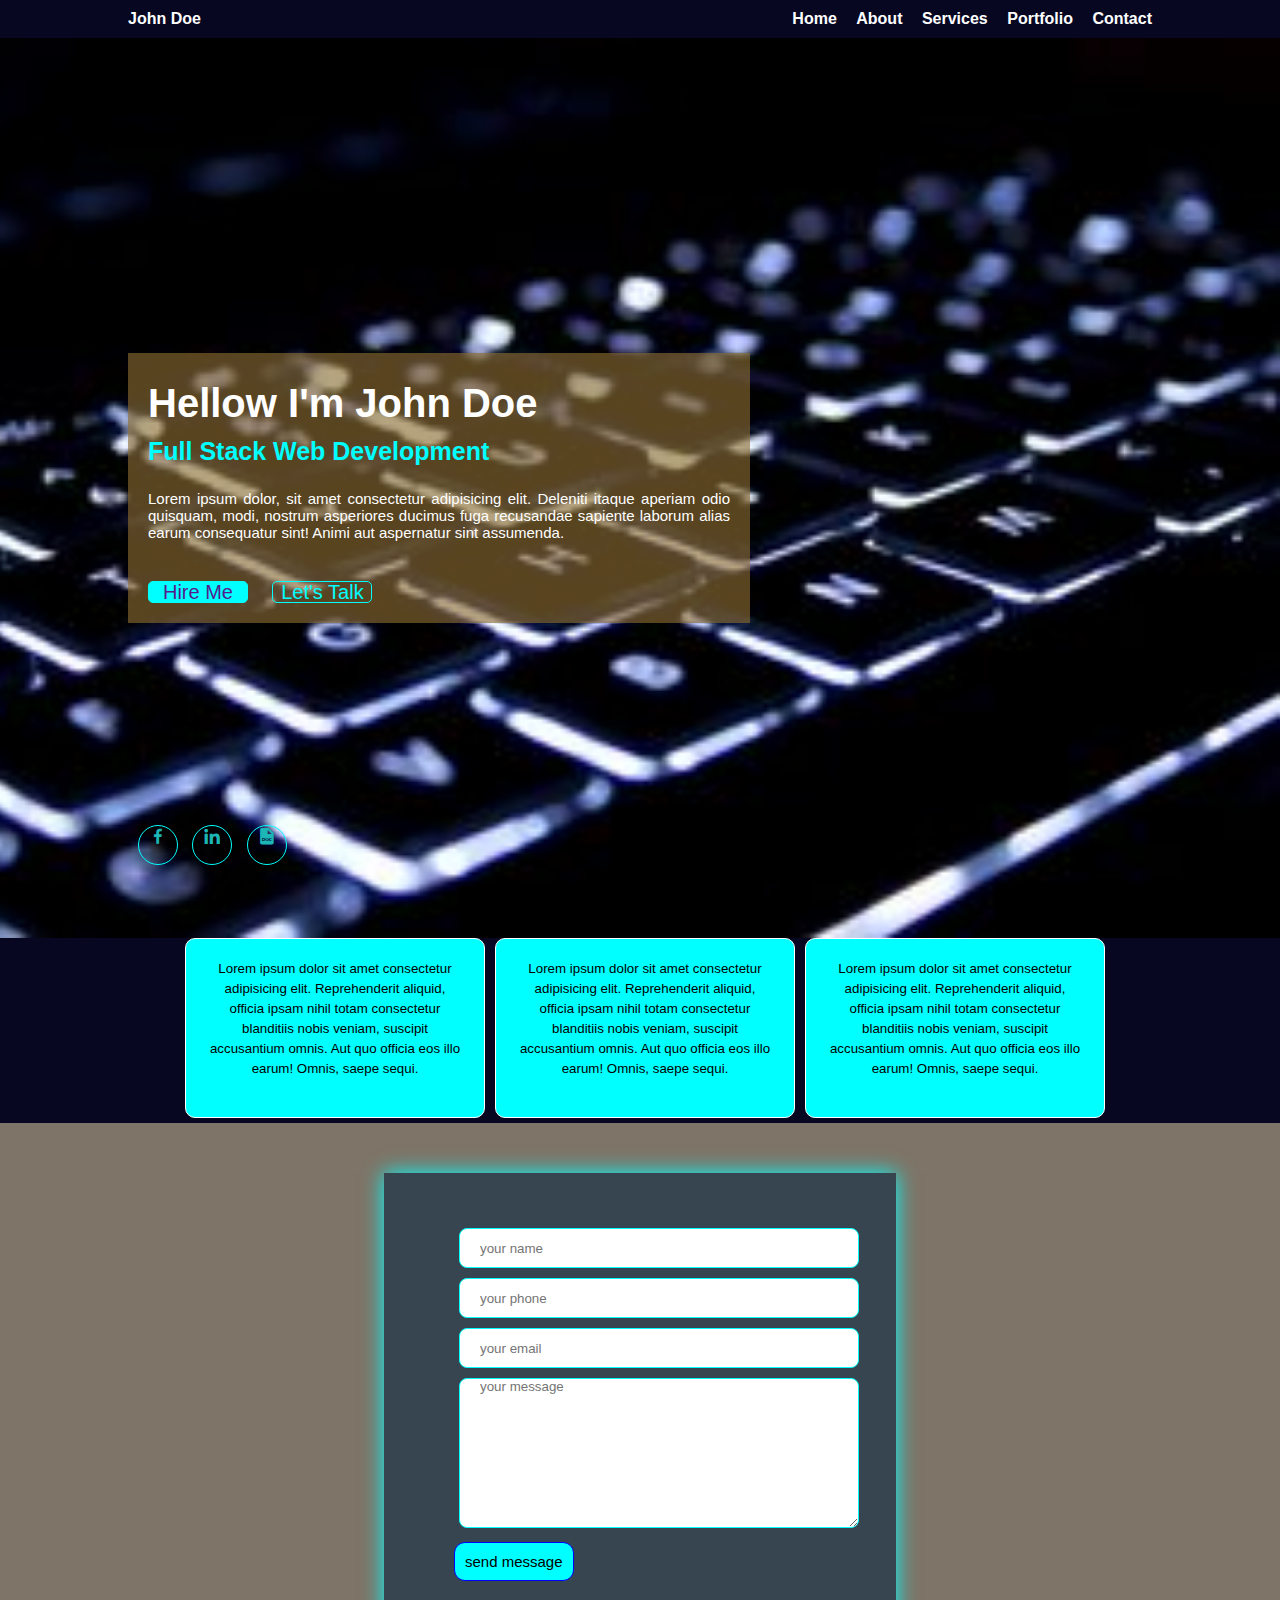
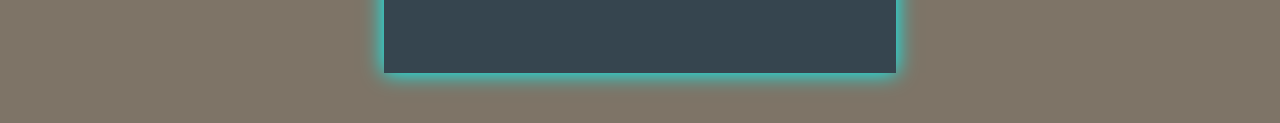
<file: index.html>
<!DOCTYPE html>
<html lang="en">
<head>
    <meta charset="UTF-8">
    <meta name="viewport" content="width=device-width, initial-scale=1.0">
    <title>Portfolio</title>
    <link href="style2.css"  rel="stylesheet">
    <link href='https://unpkg.com/boxicons@2.1.4/css/boxicons.min.css' rel='stylesheet'>
</head>
<body>
   <header class="header">
    <a href="" class="logo">John Doe</a>
    <nav class="navbar">

      <a href="index.html">Home</a>
  
      <a  href="about.html">About</a>
      <a href="service.html">Services</a>
      <a href="portfolio.html">Portfolio</a>
  
      <a href="#contact">Contact</a>
     </nav>
  
  </header> 

  <section id="home">
        <div class="content">
           <h1>Hellow I'm John Doe</h1>
           <h3>Full Stack Web Development</h3>
           <p>Lorem ipsum dolor, sit amet consectetur adipisicing elit. 
            Deleniti itaque aperiam odio quisquam, modi, nostrum asperiores ducimus fuga recusandae sapiente laborum alias earum consequatur sint! 
            Animi aut aspernatur sint assumenda.</p>
            <div class="button">

              <a href="">Hire Me</a>
              <a href="">Let's Talk</a>
            </div>
        </div>
          <div class="social-icon">
            <a href="https://www.facebook.com/SaDia14maria" target="_blank"><i class='bx bxl-facebook'></i></a>
            <a href="https://www.linkedin.com/in/sadia-afrin-260930260" target="_blank"><i class='bx bxl-linkedin'></i></a>
            <a href="c:\Users\ADMIN\Downloads\CV-updated.pdf" target="_blank"><i class='bx bxs-file-doc'></i></a>
          </div>
  </section>
  <section id="home1">
    <div  class="box1">
      <p>Lorem ipsum dolor sit amet consectetur adipisicing elit.
         Reprehenderit aliquid, officia ipsam nihil totam consectetur blanditiis nobis veniam,
         suscipit accusantium omnis. 
        Aut quo officia eos illo earum! Omnis, saepe sequi.</p>
    </div>

    <div  class="box2">
      <p>Lorem ipsum dolor sit amet consectetur adipisicing elit.
         Reprehenderit aliquid, officia ipsam nihil totam consectetur blanditiis nobis veniam,
         suscipit accusantium omnis. 
        Aut quo officia eos illo earum! Omnis, saepe sequi.</p>
    </div>

    <div  class="box3">
      <p>Lorem ipsum dolor sit amet consectetur adipisicing elit.
         Reprehenderit aliquid, officia ipsam nihil totam consectetur blanditiis nobis veniam,
         suscipit accusantium omnis. 
        Aut quo officia eos illo earum! Omnis, saepe sequi.</p>
    </div>


  </section>
  <section id="contact">

    <form action="" method="" class="contact-form">
      <input type="text" class="input-field" name="name" value=""  placeholder="your name">
      <input type="text"  class="input-field" name="phone" value=""  placeholder="your phone">
      <input type="email"  class="input-field" name="email" value=""  placeholder="your email">

      <textarea name="message"  class="input-field textarea-field" placeholder="your message"></textarea>
      <button type="submit" class="button1">send message</button>
    </form>

  </section>
  

</body>
</html>
</file>
<file: flex.html>
<!DOCTYPE html>
<html lang="en">
<head>
    <meta charset="UTF-8">
    <meta name="viewport" content="width=device-width, initial-scale=1.0">
    <title>flex box</title>
    <link href="style.css" rel="stylesheet">
</head>
<body>
    <div class="container">

        <div class="box1"></div>
        <div class="box2"></div>
        <div  class="box3"></div>
    </div>
    
</body>
</html>
</file>
<file: style2.css>
*{
    margin: 0;
    padding: 0;
    box-sizing: border-box;
    font-family: sans-serif;
}
body{
    background-color: rgb(7, 7, 34);
    color: white;
}
.header{
   /* /   background-color: aqua; */
/* //     position: fixed;
    top: 0;
    left: 0;*/
    display: flex;
    justify-content: space-between;
    padding: 10px 10%
    
}
.logo{
    text-decoration: none;
    font-weight: bolder;
    color: white;
}
.navbar a{
     text-decoration: none;
     font-weight: 700;
     color: white;
     margin-left:15px ;
}
.navbar a:hover{
    color: rgb(175, 26, 26);
}
#home{
     display: flex;
     height: 100vh;
     padding: 0  10%;
     background-image: url(laptop_keyboard_.jpg);
     background-size:cover;
     background-repeat: no-repeat;
     background-position: 100%;
    

     align-items: center;

    

}

.content{
    max-width: 622px;
    background-color: rgba(141, 109, 50, 0.623);
    padding: 20px;
}
.content h1{
    font-size: 40px;
    font-weight: 600;
    line-height: 1.5;

   
}
.content h3{
    font-size: 25px;
    font-weight: 700;
    line-height: 1.5;
    color: aqua;
    
   
}
.content p{
    
    margin: 20px 0px 40px;
    font-size: 15px;
   text-align: justify;
   
}
.button a{
    background-color: aqua;
    display: inline-flex;
    text-decoration: none;
    justify-content: center;
    align-items: center;
    border: 1px solid aqua;
    border-radius: 5px;
    width: 100px;
    height: 100%;
    font-size: 20px;
    font-weight: 600px;
    line-height: 20px;
}

.button a:nth-child(2){

    background-color: transparent;

    color: aqua;

    margin-left: 20px;
}

.social-icon{


    position: absolute;
    bottom: 30px;
    background-color: rgb(42, 121, 121);
    background: transparent;
    
}
.social-icon a{

    display: inline-flex;
    text-decoration: none;
    color: rgb(29, 182, 182);
    border: 1px solid aqua;
    border-radius: 50%;
    font-size: 20px;
    width: 40px;
    height: 40px;
    justify-content: center;

    margin-left: 10px;
    margin-bottom:5px ;
}

.box1{

    background-color: aqua;
      
    color: black;
   
    align-items: center;
    border: 1px solid white;
    border-radius: 10px;
    font-size: smaller;
    font-weight: 500px;

    line-height: 20px;
    width: 300px;

    height: 180px;
    margin-left: 10px;
    
    padding: 20px;  
    max-width: auto;  
    text-align: center;
}

.box2{

    background-color: aqua;

    color: black;

    justify-content: center;
   
    align-items: center;
    border: 1px solid white;
    border-radius: 10px;
    font-size:smaller;
    font-weight: 500px;

    line-height: 20px;
    width: 300px;

    height: 180px;
    margin-left: 10px;
    
    padding: 20px;  
    max-width: auto;  
    text-align: center;

}

.box3{

    background-color: aqua;

    color: black;
    justify-content: center;
    
    align-items: center;
    border: 1px solid white;
    border-radius: 10px;
    font-size: smaller;
    font-weight: 500px;

    line-height: 20px;
    width: 300px;

    height: 180px;
    margin-left: 10px;
    
    padding: 20px;  
    max-width: auto;  
    text-align: center;
}


#home1{

    align-items: center;
    justify-content: center;
    display: flex;
}
#contact{

    background-color: rgb(126, 116, 103);
    height: 600px;
    margin-top: 5px;
    display: flex;
    align-items: center;
    justify-content: center;
    padding-top: ;

}

.contact-form{
    background-color: #36454F;
    height: 500px;
    width: 40%;
    padding-left:70px;
    padding-top:50px ;
    box-shadow:0 0 20px 0 aqua;
}
.input-field{
    height: 40px;
    width: 400px;
    padding-left: 20px;
    margin: 5px;
    border: 1px solid aqua;
    border-radius: 8px;
}
.textarea-field{
    height:150px ;
}
.button1{
    background-color:aqua ;
    border: 1px  solid blue;
    font-size: 15px;
    border-radius: 11px;
    /* height: 30px; */
    padding: 10px;
    margin-top: 5px;

}
</file>
<file: style.css>
.container{

    height: 500px;
    width: 100%;
    border: 1px solid  black;
    display: flex;
    /* /flex-direction: row-reverse; */
}
.box1{

    height: 100px;
    width: 100px;
    border: 1px solid black;
    background-color: aqua;
}
.box2{
    height: 100px;
    width: 100px;
    border: 1px solid black;
    background-color: blue;
}

.box3{

    height: 100px;
    width: 100px;
    border: 1px solid black;

    background-color: green;
}
</file>
